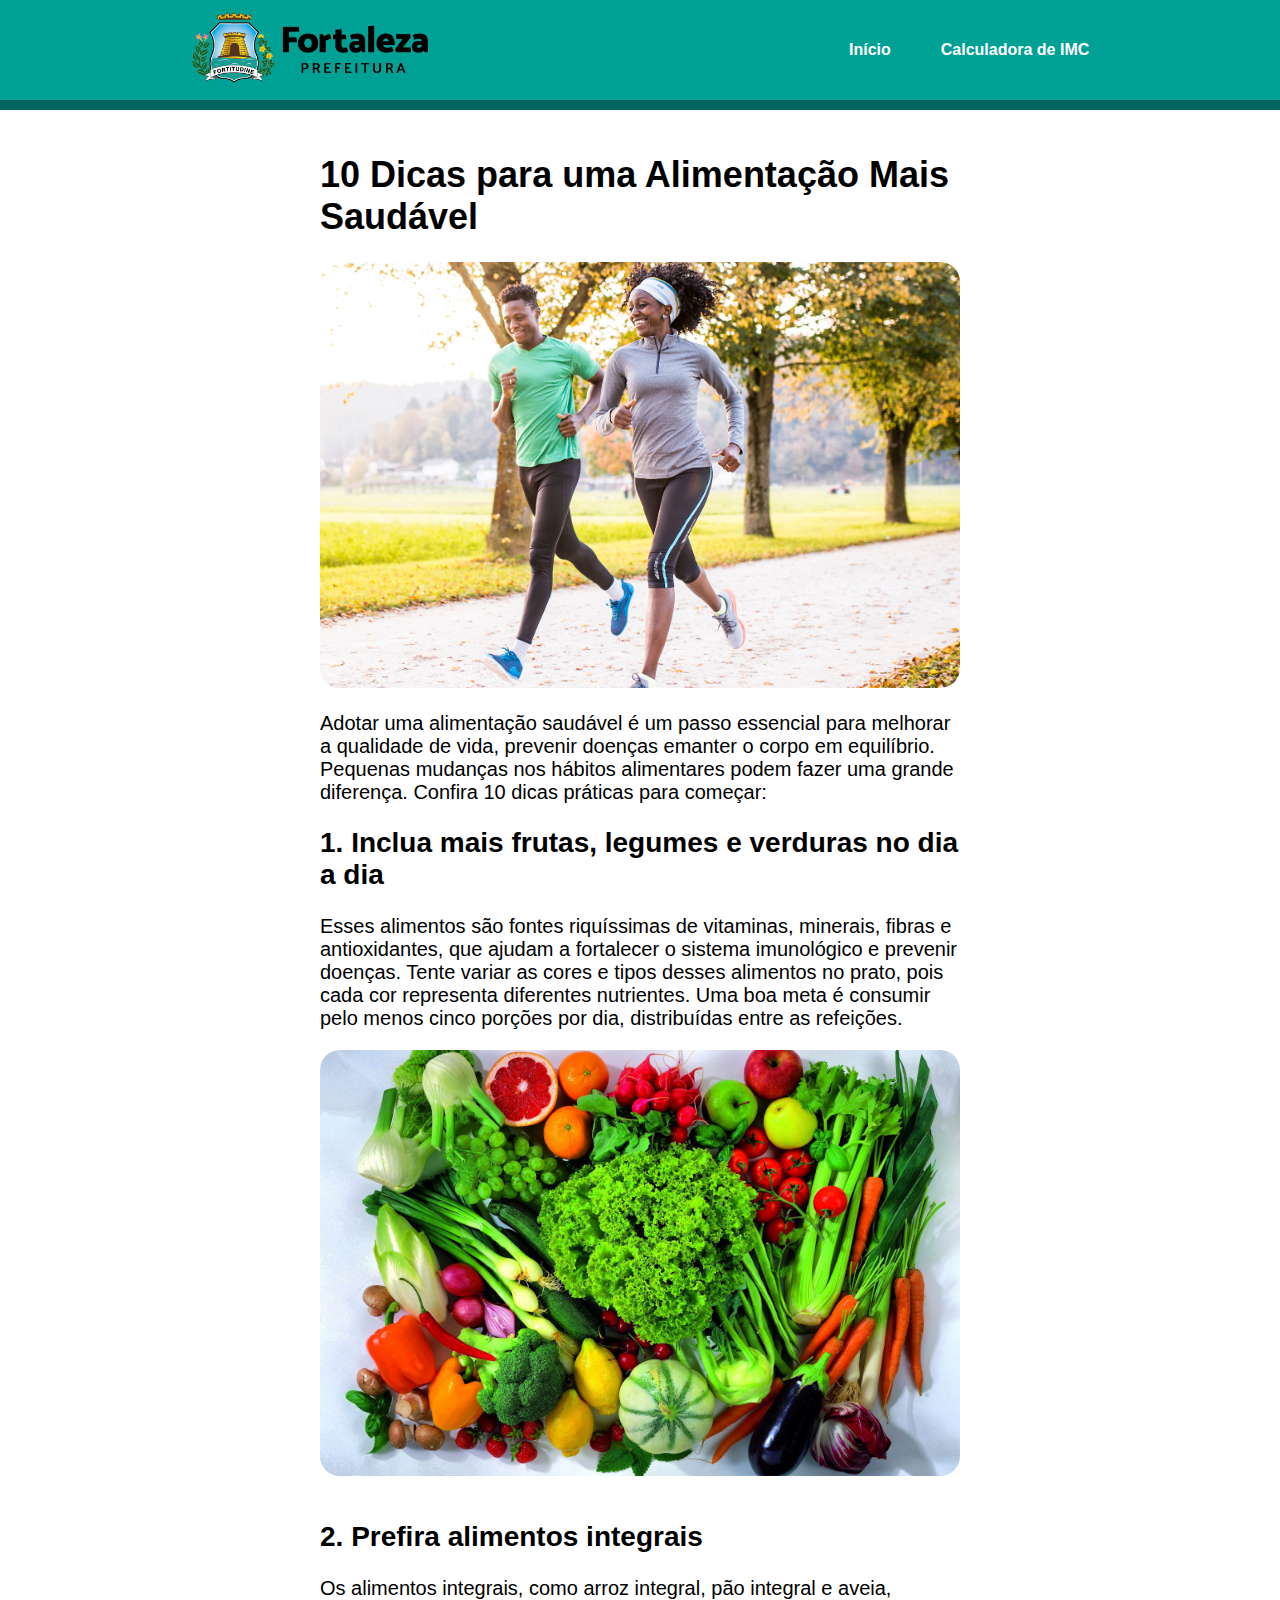
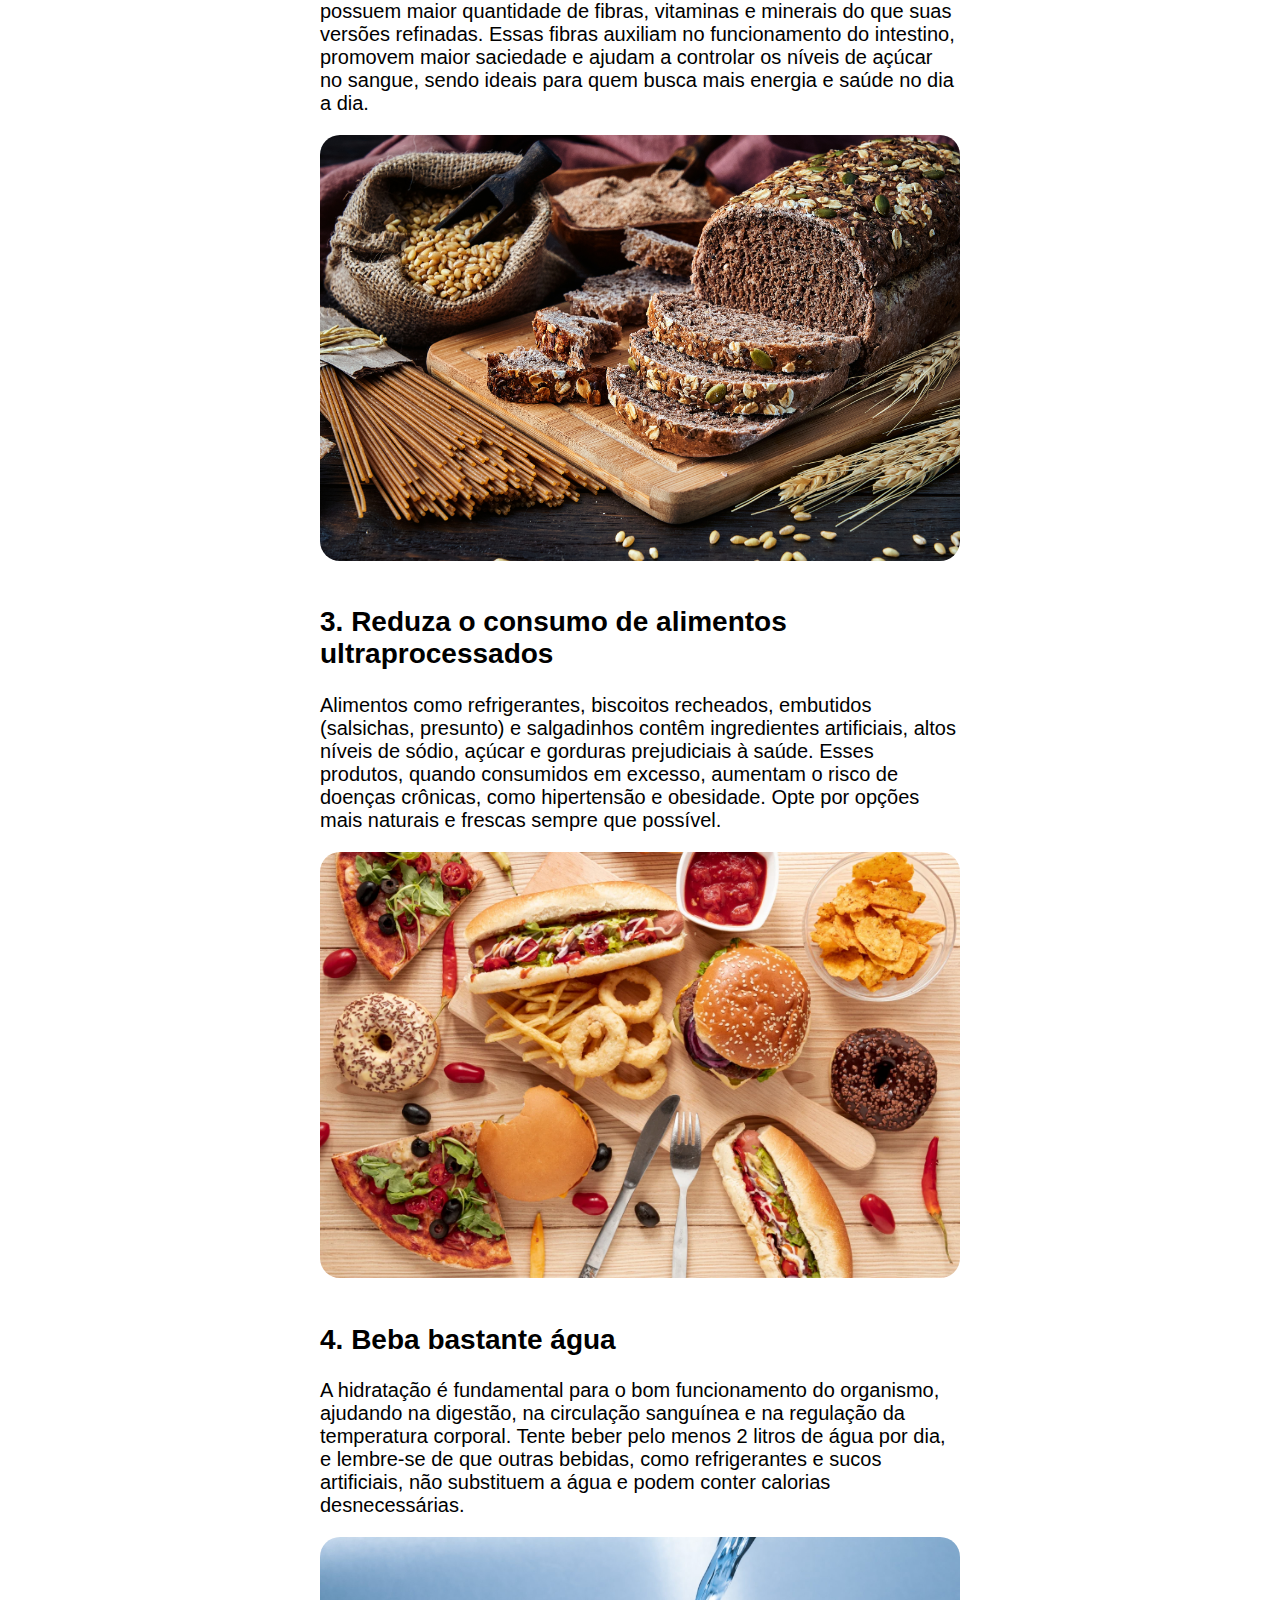
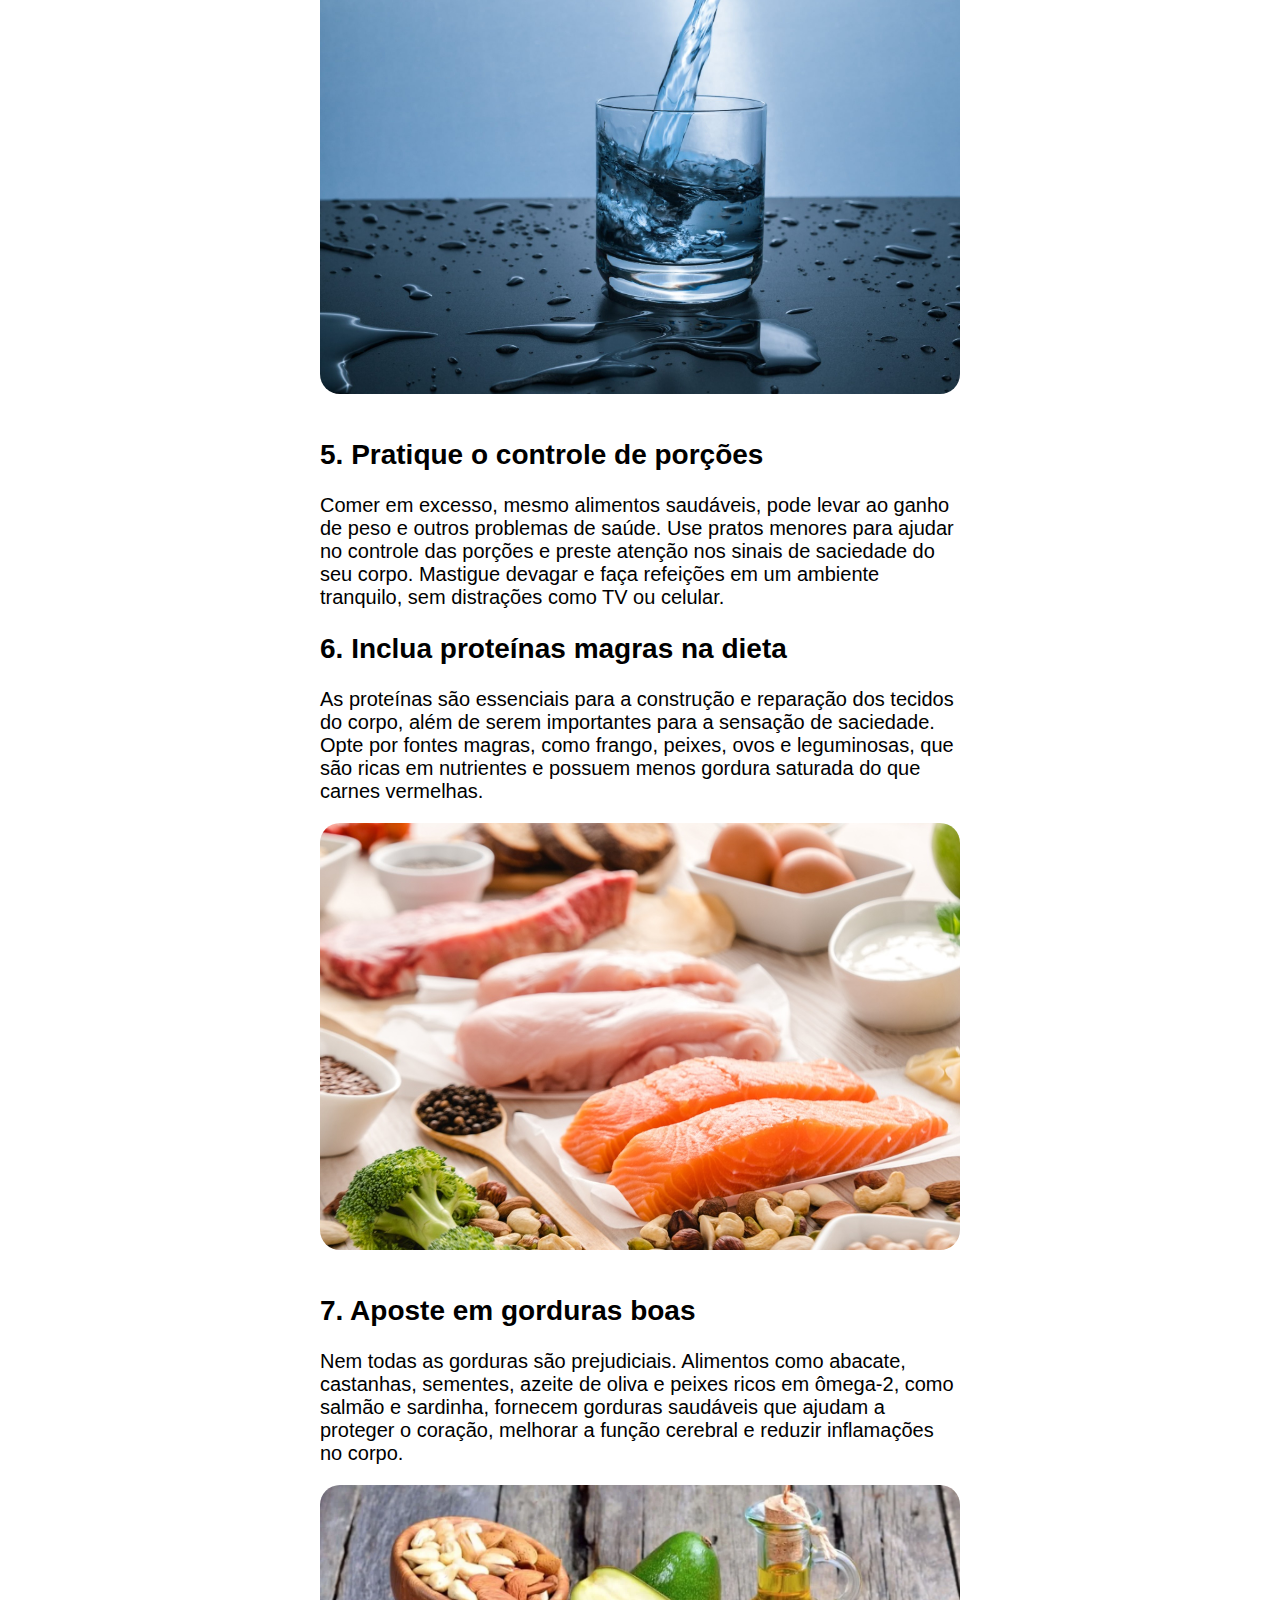
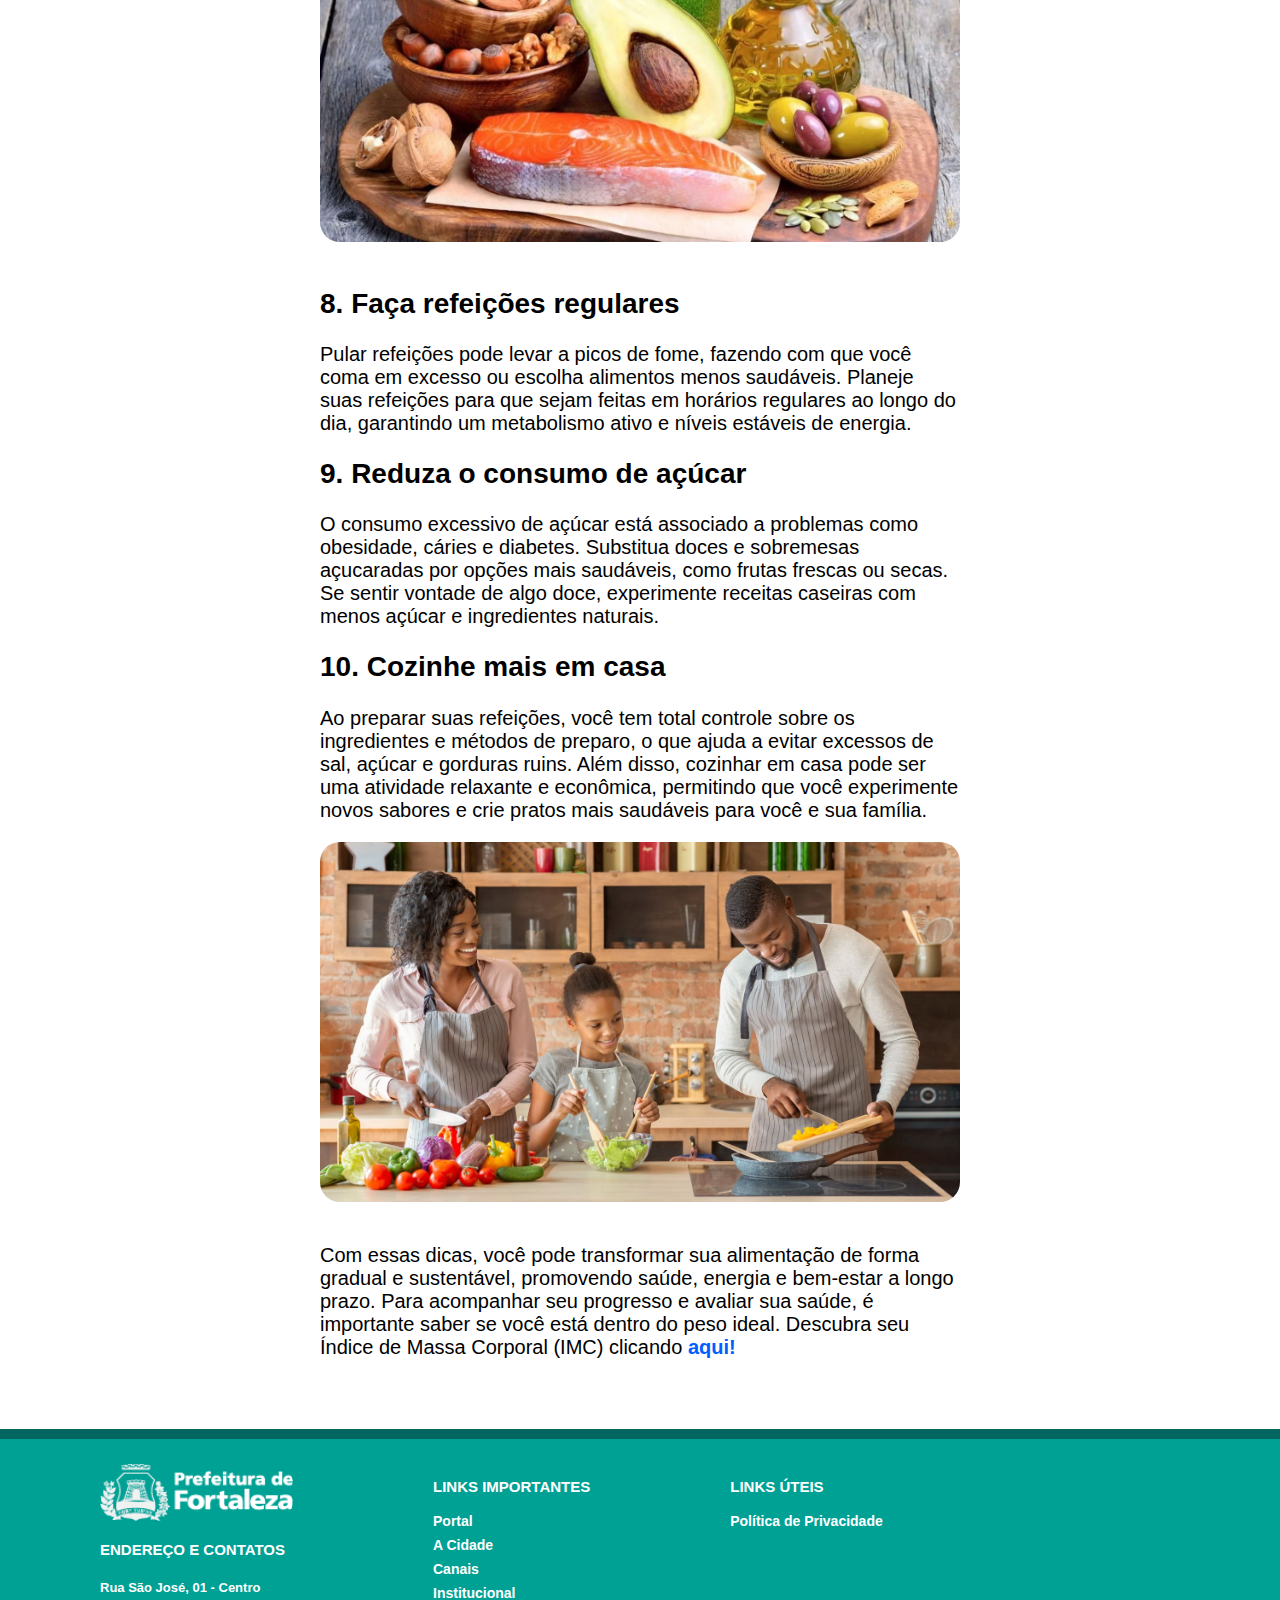
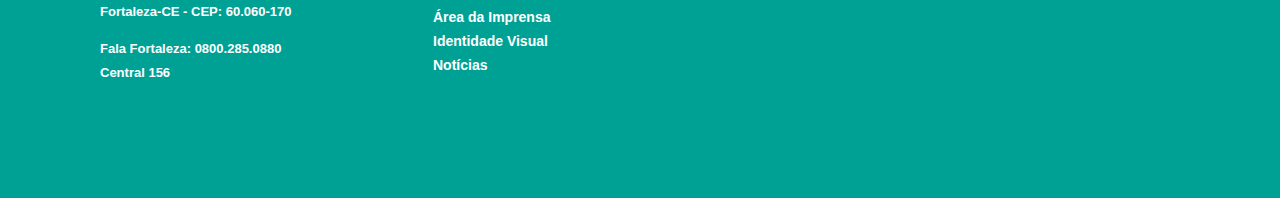
<file: index.html>
<!DOCTYPE html>
<html lang="pt-br">

<head>
    <meta charset="UTF-8">
    <meta name="viewport" content="width=device-width, initial-scale=1.0">
    <title>+ Saúde Fortaleza</title>
    <link rel="stylesheet" href="css/style.css">
    <link rel="shortcut icon" type="imagex/png" href="assets/flag-fortaleza.png">
</head>

<body>
    <header>
        <nav>
            <a href="index.html"><img src="assets/prefeitura-fortaleza-logo.png"
                    alt="Logo da Prefeitura de Fortaleza"></a>
            <ul>
                <li><a href="index.html">Início</a></li>
                <li><a href="calculadora.html">Calculadora de IMC</a></li>
            </ul>
        </nav>
        <div class="bordas"></div>
    </header>

    <main>
        <div class="main-texto">

            <h1>10 Dicas para uma Alimentação Mais Saudável</h1>

            <img src="assets/caminhando.jpg" alt="Casal caminhando">

            <p>Adotar uma alimentação saudável é um passo essencial para melhorar a qualidade de vida, prevenir doenças
                emanter o corpo em equilíbrio. Pequenas mudanças nos hábitos alimentares podem fazer uma grande
                diferença. Confira 10 dicas práticas para começar:</p>

            <h2>1. Inclua mais frutas, legumes e verduras no dia a dia</h2>
            <p>Esses alimentos são fontes riquíssimas de vitaminas, minerais, fibras e antioxidantes, que ajudam a
                fortalecer o sistema imunológico e prevenir doenças. Tente variar as cores e tipos desses alimentos no
                prato, pois cada cor representa diferentes nutrientes. Uma boa meta é consumir pelo menos cinco porções
                por
                dia, distribuídas entre as refeições.</p>

            <img src="assets/Frutas-legumes-e-vegetais.jpg" alt="Frutas, legumes e verduras">
            <br><br>

            <h2>2. Prefira alimentos integrais</h2>
            <p>Os alimentos integrais, como arroz integral, pão integral e aveia, possuem maior quantidade de fibras,
                vitaminas e minerais do que suas versões refinadas. Essas fibras auxiliam no funcionamento do intestino,
                promovem maior saciedade e ajudam a controlar os níveis de açúcar no sangue, sendo ideais para quem
                busca
                mais energia e saúde no dia a dia.</p>

            <img src="assets/alimentos-integrais.jpg" alt="Alimentos integrais">
            <br><br>

            <h2>3. Reduza o consumo de alimentos ultraprocessados</h2>
            <p>Alimentos como refrigerantes, biscoitos recheados, embutidos (salsichas, presunto) e salgadinhos contêm
                ingredientes artificiais, altos níveis de sódio, açúcar e gorduras prejudiciais à saúde. Esses produtos,
                quando consumidos em excesso, aumentam o risco de doenças crônicas, como hipertensão e obesidade. Opte
                por
                opções mais naturais e frescas sempre que possível.</p>

            <img src="assets/alimentos-ultraprocessados.webp" alt="Alimentos ultraprocessados">
            <br><br>

            <h2>4. Beba bastante água</h2>
            <p>A hidratação é fundamental para o bom funcionamento do organismo, ajudando na digestão, na circulação
                sanguínea e na regulação da temperatura corporal. Tente beber pelo menos 2 litros de água por dia, e
                lembre-se de que outras bebidas, como refrigerantes e sucos artificiais, não substituem a água e podem
                conter calorias desnecessárias.</p>

            <img src="assets/agua.jpg" alt="Um copo de água numa mesa">
            <br><br>

            <h2>5. Pratique o controle de porções</h2>
            <p>Comer em excesso, mesmo alimentos saudáveis, pode levar ao ganho de peso e outros problemas de saúde. Use
                pratos menores para ajudar no controle das porções e preste atenção nos sinais de saciedade do seu
                corpo.
                Mastigue devagar e faça refeições em um ambiente tranquilo, sem distrações como TV ou celular.</p>

            <h2>6. Inclua proteínas magras na dieta</h2>
            <p>As proteínas são essenciais para a construção e reparação dos tecidos do corpo, além de serem importantes
                para a sensação de saciedade. Opte por fontes magras, como frango, peixes, ovos e leguminosas, que são
                ricas
                em nutrientes e possuem menos gordura saturada do que carnes vermelhas.</p>

            <img src="assets/proteinas-magras.jpg" alt="Proteínas magras numa mesa">
            <br><br>

            <h2>7. Aposte em gorduras boas</h2>
            <p>Nem todas as gorduras são prejudiciais. Alimentos como abacate, castanhas, sementes, azeite de oliva e
                peixes ricos em ômega-2, como salmão e sardinha, fornecem gorduras saudáveis que ajudam a proteger o
                coração, melhorar a função cerebral e reduzir inflamações no corpo.</p>

            <img src="assets/gordura-boa.webp" alt="Exemplos de alimentos com gorduras boas">
            <br><br>

            <h2>8. Faça refeições regulares</h2>
            <p>Pular refeições pode levar a picos de fome, fazendo com que você coma em excesso ou escolha alimentos
                menos
                saudáveis. Planeje suas refeições para que sejam feitas em horários regulares ao longo do dia,
                garantindo um
                metabolismo ativo e níveis estáveis de energia.</p>

            <h2>9. Reduza o consumo de açúcar</h2>
            <p>O consumo excessivo de açúcar está associado a problemas como obesidade, cáries e diabetes. Substitua
                doces
                e sobremesas açucaradas por opções mais saudáveis, como frutas frescas ou secas. Se sentir vontade de
                algo
                doce, experimente receitas caseiras com menos açúcar e ingredientes naturais.</p>

            <h2>10. Cozinhe mais em casa</h2>
            <p>Ao preparar suas refeições, você tem total controle sobre os ingredientes e métodos de preparo, o que
                ajuda
                a evitar excessos de sal, açúcar e gorduras ruins. Além disso, cozinhar em casa pode ser uma atividade
                relaxante e econômica, permitindo que você experimente novos sabores e crie pratos mais saudáveis para
                você
                e sua família.</p>

            <img src="assets/cozinhar-em-casa.jpeg" alt="Uma família feliz cozinhando em casa">
            <br><br>

            <p>Com essas dicas, você pode transformar sua alimentação de forma gradual e sustentável, promovendo saúde,
                energia e bem-estar a longo prazo. Para acompanhar seu progresso e avaliar sua saúde, é importante saber
                se você está dentro do peso ideal. Descubra seu Índice de Massa Corporal (IMC) clicando <a
                    href="calculadora.html"><span id="link-calculadora">aqui!</span></a></p>
        </div>
    </main>

    <div class="bordas" id="borda-footer"></div>
    <footer>
        <div class="footer1">
            <img src="assets/prefeitura-fortaleza-logo-branca.png" alt="Logo branca da Prefeitura de Fortaleza">
            <p>
            <p><span class="bold-footer">ENDEREÇO E CONTATOS</span></p>
            <p>Rua São José, 01 - Centro <br>
                Fortaleza-CE - CEP: 60.060-170</p>
            <p>Fala Fortaleza: 0800.285.0880<br>
                Central 156</p>
            </p>
        </div>


        <div class="footer2">

            <p><span class="bold-footer">LINKS IMPORTANTES</span></p>

            <a href="https://www.fortaleza.ce.gov.br/">Portal</a><br>
            <a href="https://www.fortaleza.ce.gov.br/a-cidade">A Cidade</a><br>
            <a href="https://www.fortaleza.ce.gov.br/canais">Canais</a><br>
            <a href="https://www.fortaleza.ce.gov.br/institucional">Institucional</a><br>
            <a href="https://www.fortaleza.ce.gov.br/institucional/area-de-imprensa">Área da Imprensa</a><br>
            <a href="https://www.fortaleza.ce.gov.br/institucional/identidade-visual">Identidade Visual</a><br>
            <a href="https://www.fortaleza.ce.gov.br/noticias">Notícias</a><br>

        </div>

        <div class="footer3">

            <p><span class="bold-footer">LINKS ÚTEIS</span></p>

            <a href="https://www.fortaleza.ce.gov.br/politica-de-privacidade">Política de Privacidade</a>

        </div>

    </footer>

    <script src="js/script.js"></script>
</body>

</html>
</file>
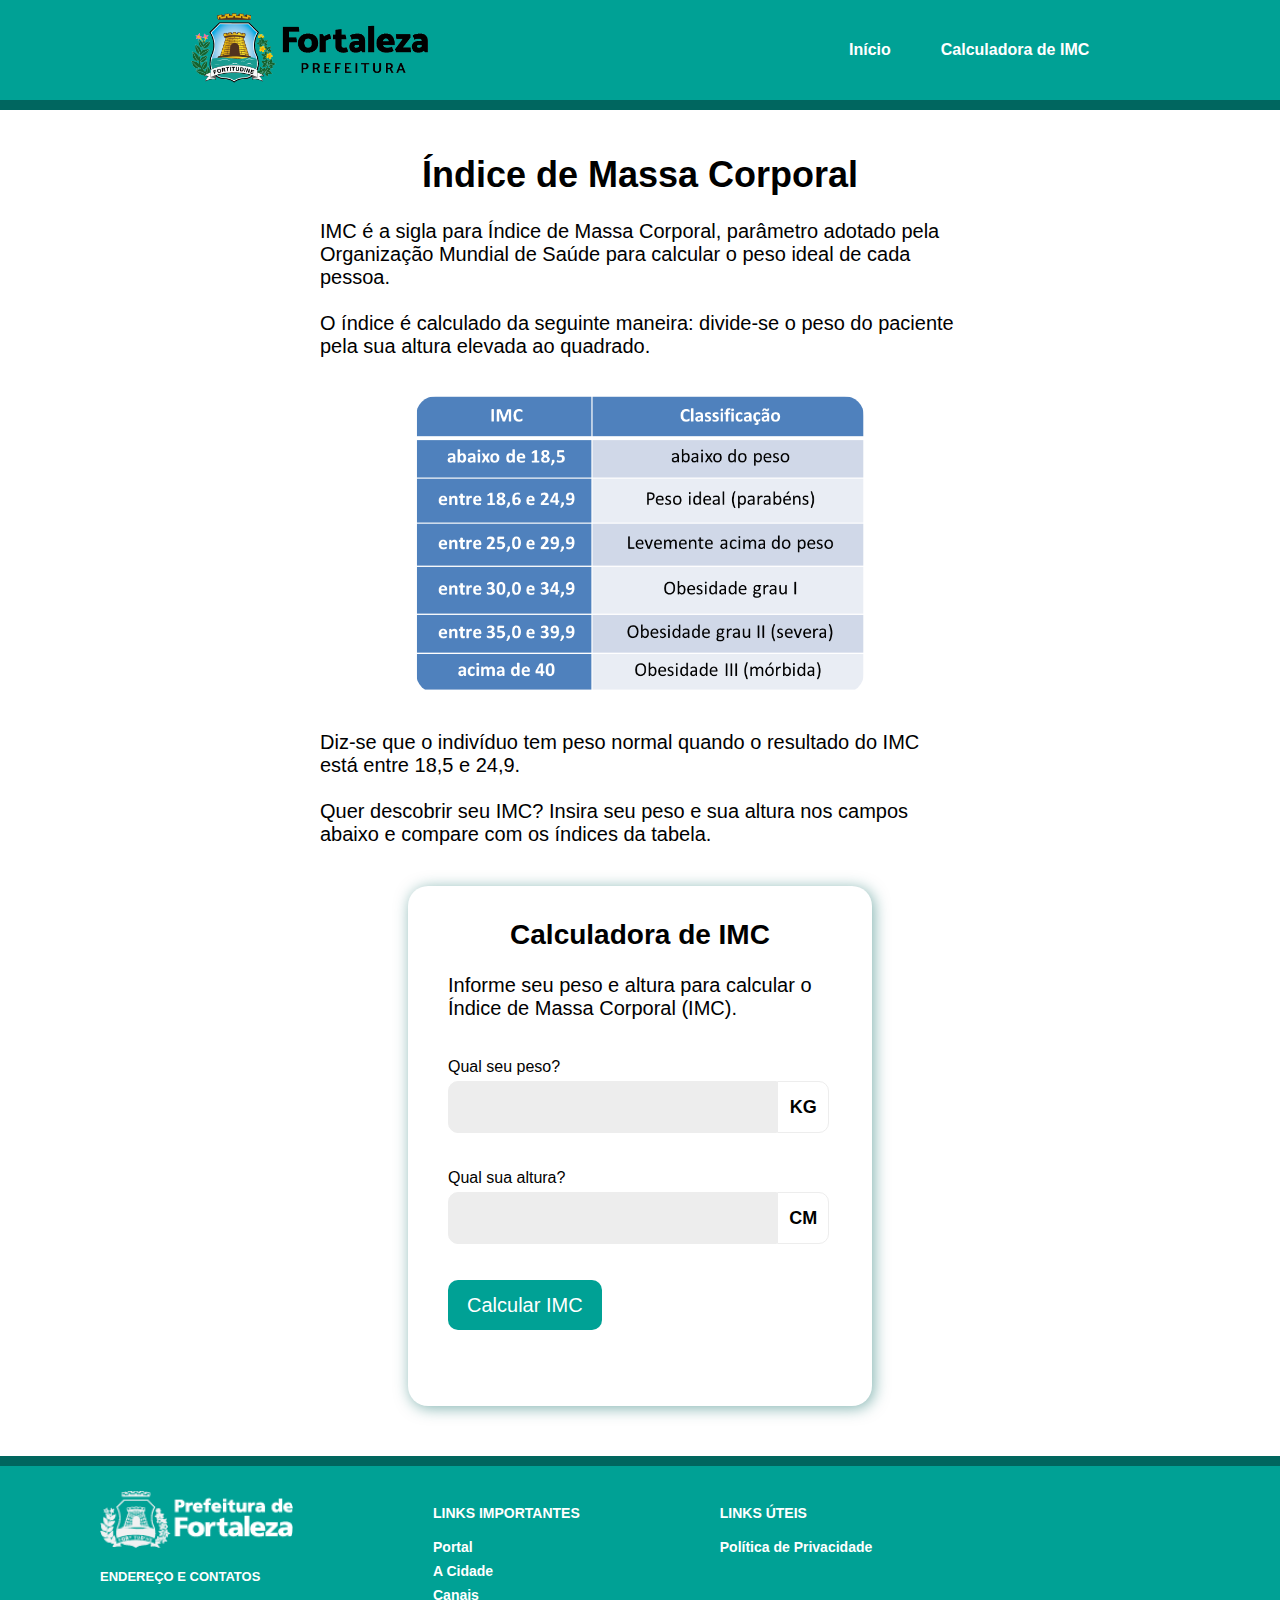
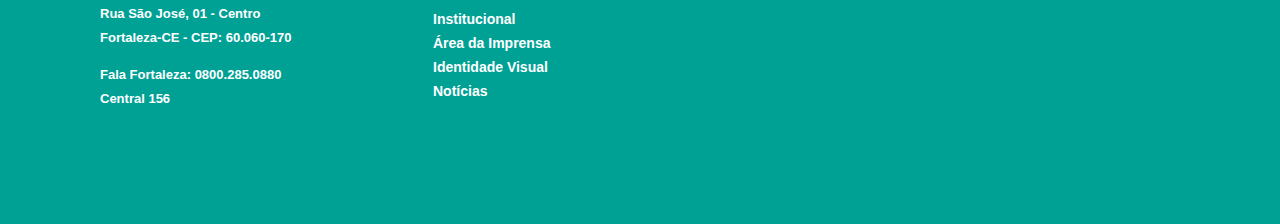
<file: calculadora.html>
<!DOCTYPE html>
<html lang="pt-br">

<head>
    <meta charset="UTF-8">
    <meta name="viewport" content="width=device-width, initial-scale=1.0">
    <title>+ Saúde Fortaleza | Calculadora de IMC</title>
    <link rel="stylesheet" href="css/style.css">
    <link rel="stylesheet" href="css/calculadora.css">
    <link rel="shortcut icon" type="imagex/png" href="assets/flag-fortaleza.png">
</head>

<body>
    <header>
        <nav>
            <a href="index.html"><img src="assets/prefeitura-fortaleza-logo.png"
                    alt="Logo da Prefeitura de Fortaleza"></a>
            <ul>
                <li><a href="index.html">Início</a></li>
                <li><a href="calculadora.html">Calculadora de IMC</a></li>
            </ul>
        </nav>
        <div style="width: 100%; height: 10px; background-color: #00665f;"></div>
    </header>

    <main>

        <div class="texto-calculadora">
            <h1>Índice de Massa Corporal</h1>
            <p>IMC é a sigla para Índice de Massa Corporal, parâmetro adotado pela Organização Mundial de Saúde para
                calcular o peso ideal de cada pessoa. <br><br>
                O índice é calculado da seguinte maneira: divide-se o peso do paciente pela sua altura elevada ao
                quadrado.</p>

            <br>
            <div class="tabela-container">
                <img src="assets/tabela-imc.png" alt="Tabela IMC">
            </div>
            <br>

            <p>Diz-se que o indivíduo tem peso normal quando o resultado do IMC está entre 18,5 e 24,9. <br><br>
                Quer descobrir seu IMC? Insira seu peso e sua altura nos campos abaixo e compare com os índices da
                tabela.
            </p>
        </div>

        <div class="calculadora-corpo">
            <h2>Calculadora de IMC</h2>
            <p>Informe seu peso e altura para calcular o Índice de Massa Corporal (IMC).</p>
            <br>
            <form>

                <label for="peso">Qual seu peso?</label><br>
                <div class="input-container">
                    <input type="number" name="peso" id="peso-input" required>
                    <div class="valor-direito">KG</div>
                </div><br><br>

                <label for="altura">Qual sua altura?</label><br>
                <div class="input-container">
                    <input type="number" name="altura" id="altura-input" required>
                    <div class="valor-direito">CM</div>
                </div><br><br>

                <button type="submit" onclick="calcularIMC(event)">Calcular IMC</button>

            </form>

            <div class="resultado-container">
                <div id="resultado-imc"></div><br>
                <div id="imagem-imc"></div><br>
                <div id="explicacao-imc"></div>
            </div>
        </div>
    </main>

    <div class="bordas" id="borda-footer"></div>
    <footer>
        <div class="footer1">
            <img src="assets/prefeitura-fortaleza-logo-branca.png" alt="Logo branca da Prefeitura de Fortaleza">
            <p>
            <p><span class="endereço-footer">ENDEREÇO E CONTATOS</span></p>
            <p>Rua São José, 01 - Centro <br>
                Fortaleza-CE - CEP: 60.060-170</p>
            <p>Fala Fortaleza: 0800.285.0880<br>
                Central 156</p>
            </p>
        </div>

        <div class="footer2">

            <p><span class="endereço-footer">LINKS IMPORTANTES</span></p>

            <a href="https://www.fortaleza.ce.gov.br/">Portal</a><br>
            <a href="https://www.fortaleza.ce.gov.br/a-cidade">A Cidade</a><br>
            <a href="https://www.fortaleza.ce.gov.br/canais">Canais</a><br>
            <a href="https://www.fortaleza.ce.gov.br/institucional">Institucional</a><br>
            <a href="https://www.fortaleza.ce.gov.br/institucional/area-de-imprensa">Área da Imprensa</a><br>
            <a href="https://www.fortaleza.ce.gov.br/institucional/identidade-visual">Identidade Visual</a><br>
            <a href="https://www.fortaleza.ce.gov.br/noticias">Notícias</a><br>

        </div>

        <div class="footer3">

            <p><span class="endereço-footer">LINKS ÚTEIS</span></p>

            <a href="https://www.fortaleza.ce.gov.br/politica-de-privacidade">Política de Privacidade</a>

        </div>

    </footer>

    <script src="js/script.js"></script>
</body>

</html>
</file>
<file: css/style.css>
body {
    margin: 0;
    padding: 0;
    box-sizing: border-box;
    font-family: Arial, sans-serif;
}

img {
    border-radius: 20px;
}

a {
    text-decoration: none;
    color: white;
}

p {
    font-size: 20px;
}

h1 {
    font-size: 36px;
}

h2 {
    font-size: 28px;
}

#link-calculadora {
    font-weight: bold;
    color: #005eff;
}

header nav {
    background-color: #00A195;
    display: flex;
    justify-content: space-around;
    align-items: center;
    height: 100px;
}

header nav ul {
    display: flex;
    list-style: none;
    font-weight: bold;
    gap: 50px;
}

header nav img {
    height: 70px;
}

main {
    display: flex;
    justify-content: center;
    align-items: center;
    margin-top: 20px;
}

.main-texto {
    width: 50%;
}

.main-texto img {
    width: 100%;
}

footer {
    background-color: #00A195;
    display: flex;
    gap: 140px;
    padding: 25px 100px 100px 100px;
}

footer p {
    color: white;
    font-size: 14px;
    font-weight: bold;
}

.footer1 {
    width: 193px;
}

.footer1 img {
    width: 100%;
}

.footer1 p {
    font-size: 13px;
    line-height: 24px;
}

.bold-footer {
    font-weight: bold;
    font-size: 15px;
}

.footer2 a,
.footer3 a {
    font-weight: bold;
    line-height: 24px;
    font-size: 14px;
}

.bordas {
    width: 100%;
    height: 10px;
    background-color: #00665f;
}

#borda-footer {
    margin-top: 50px;
}
</file>
<file: css/calculadora.css>
input[type="number"]::-webkit-inner-spin-button,
input[type="number"]::-webkit-outer-spin-button {
    -webkit-appearance: none;
}

input[type="number"] {
    -moz-appearance: textfield;
}

main {
    flex-direction: column;
}

.texto-calculadora {
    width: 50%;
}

.tabela-container {
    width: 100%;
    display: flex;
    justify-content: center;
    align-items: center;
}

.tabela-container img {
    width: 70%;
}

.texto-calculadora h1 {
    text-align: center;
}

.calculadora-corpo {
    width: 30vw;
    height: auto;
    border-radius: 20px;
    margin-top: 20px;
    padding: 10px 40px 40px;
    box-shadow: 2px 2px 15px #00665f80;
}

.calculadora-corpo h2 {
    text-align: center;
}

.calculadora-corpo button {
    width: 40%;
    height: 50px;
    border: none;
    border-radius: 10px;
    background-color: #00A195;
    color: white;
    font-size: 20px;
    cursor: pointer;
    text-align: center;
}


.input-container {
    display: flex;
    align-items: center;
    margin-top: 5px;
}

.valor-direito {
    border-radius: 0 10px 10px 0;
    border: 1px solid #ededed;
    height: 50px;
    width: 50px;
    display: flex;
    justify-content: center;
    align-items: center;
    font-weight: bold;
    font-size: 18px;
}

input {
    width: 80%;
    height: 50px;
    border: none;
    border: 1px solid #ededed;
    border-radius: 10px 0 0 10px;
    padding: 0 10px;
    font-size: 20px;
    background-color: #ededed;
}

.resultado-container {
    display: flex;
    flex-direction: column;
    justify-content: center;
    align-items: center;
}

.resultado-texto {
    font-weight: bold;
    font-size: 22px;
}

#explicacao-imc {
    width: 75%;
    text-align: center;
}
</file>
